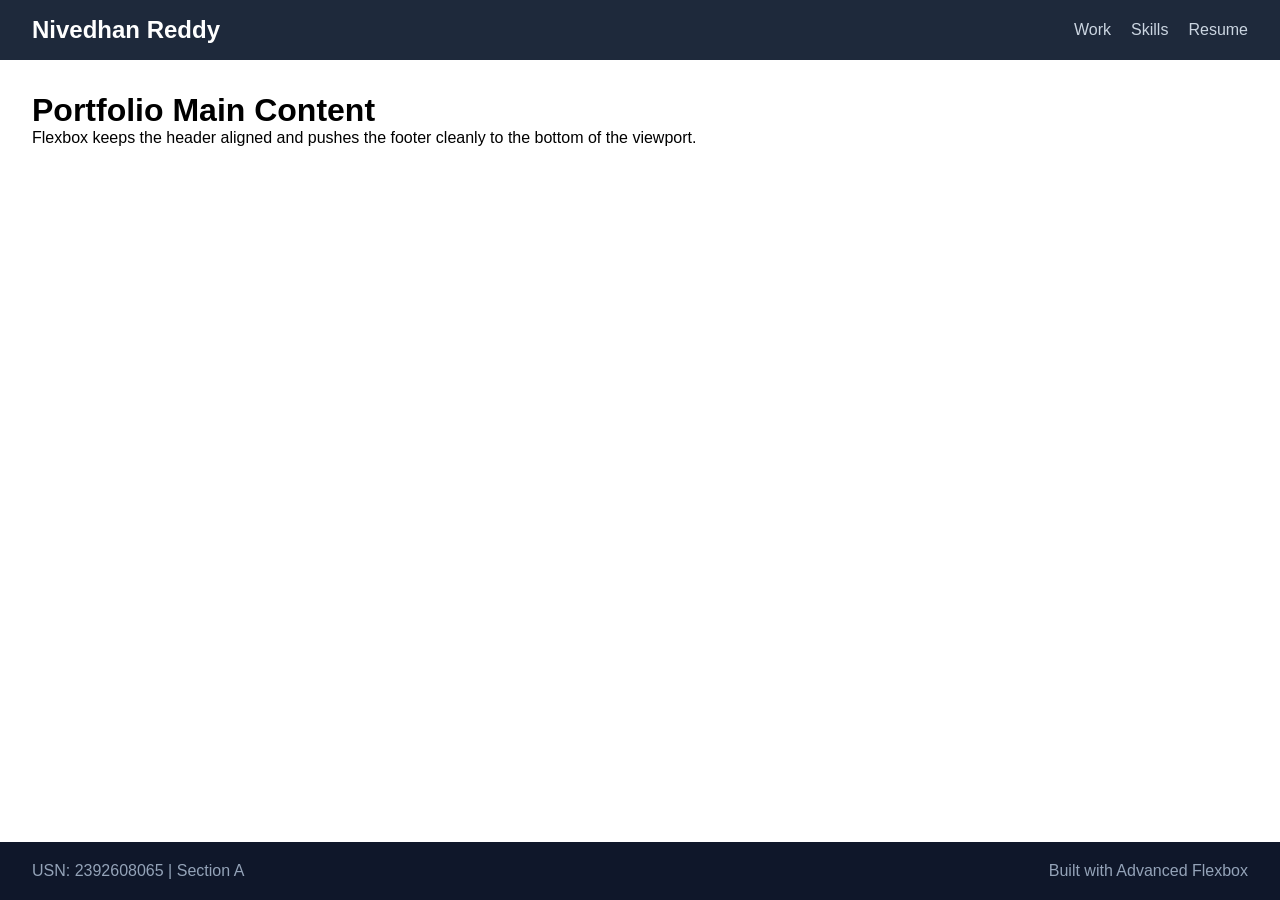
<file: P10/index.html>
<!DOCTYPE html>
<html lang="en">
<head>
  <meta charset="UTF-8">
  <title>P10 - Advanced Flexbox Header & Footer</title>
  <link rel="stylesheet" href="style.css">
</head>
<body>
  <header>
    <h2>Nivedhan Reddy</h2>
    <nav>
      <a href="#">Work</a>
      <a href="#">Skills</a>
      <a href="#">Resume</a>
    </nav>
  </header>
  <main>
    <h1>Portfolio Main Content</h1>
    <p>Flexbox keeps the header aligned and pushes the footer cleanly to the bottom of the viewport.</p>
  </main>
  <footer>
    <span>USN: 2392608065 | Section A</span>
    <span>Built with Advanced Flexbox</span>
  </footer>
</body>
</html>
</file>
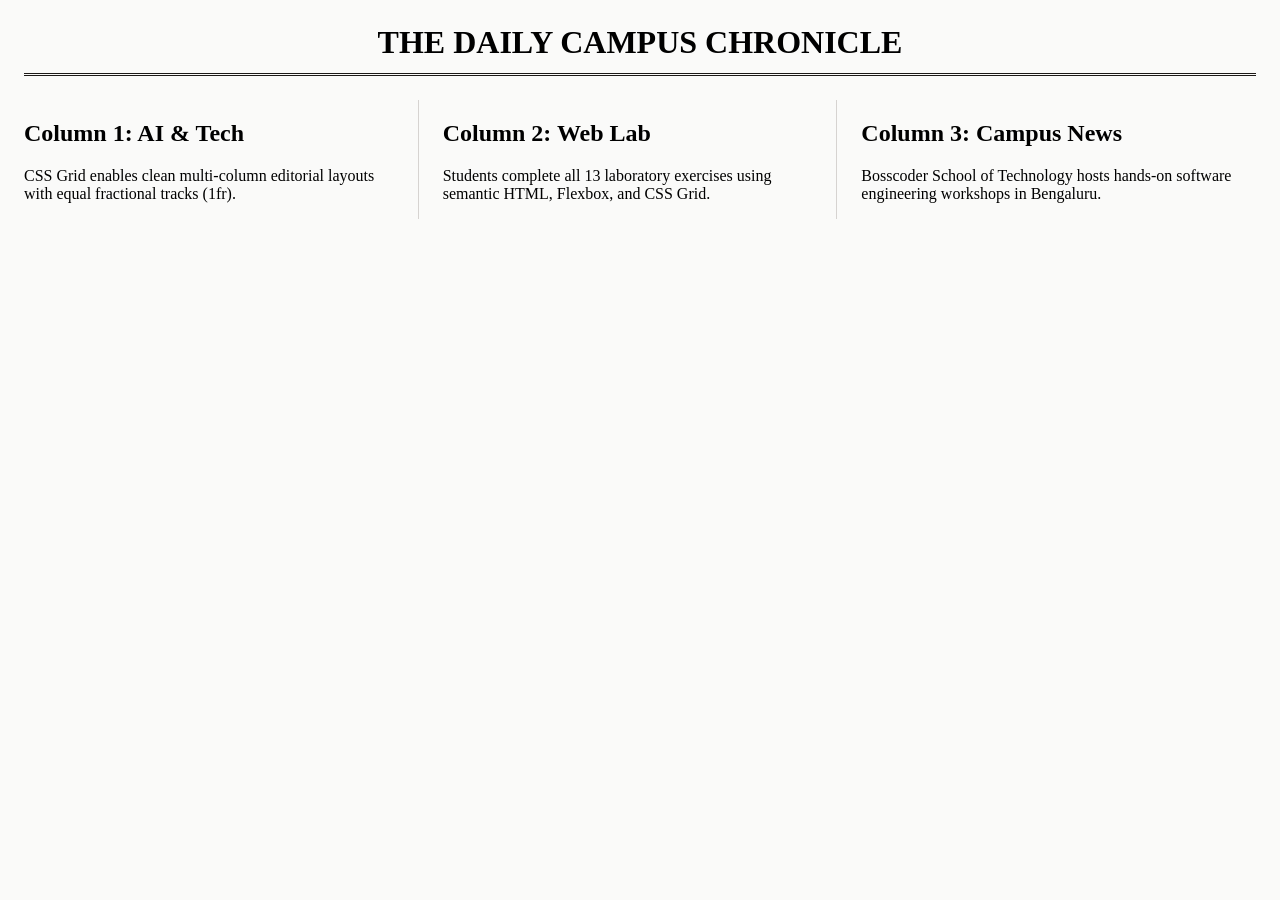
<file: P11/index.html>
<!DOCTYPE html>
<html lang="en">
<head>
  <meta charset="UTF-8">
  <title>P11 - Newspaper Three-Column Grid</title>
  <link rel="stylesheet" href="style.css">
</head>
<body>
  <h1>THE DAILY CAMPUS CHRONICLE</h1>
  <section class="newspaper">
    <article>
      <h2>Column 1: AI & Tech</h2>
      <p>CSS Grid enables clean multi-column editorial layouts with equal fractional tracks (1fr).</p>
    </article>
    <article>
      <h2>Column 2: Web Lab</h2>
      <p>Students complete all 13 laboratory exercises using semantic HTML, Flexbox, and CSS Grid.</p>
    </article>
    <article>
      <h2>Column 3: Campus News</h2>
      <p>Bosscoder School of Technology hosts hands-on software engineering workshops in Bengaluru.</p>
    </article>
  </section>
</body>
</html>
</file>
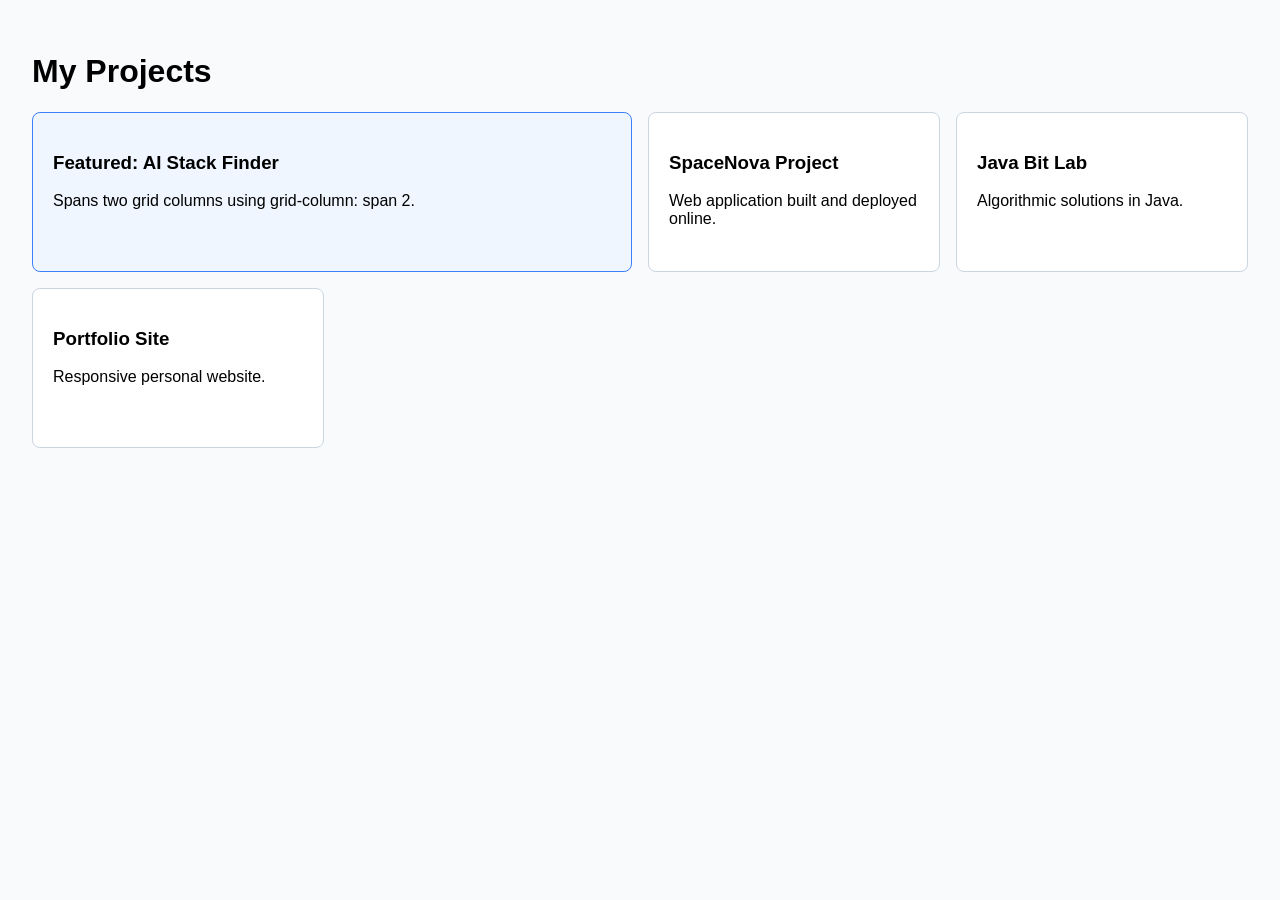
<file: P12/index.html>
<!DOCTYPE html>
<html lang="en">
<head>
  <meta charset="UTF-8">
  <title>P12 - Portfolio Projects Advanced Grid</title>
  <link rel="stylesheet" href="style.css">
</head>
<body>
  <h1>My Projects</h1>
  <div class="projects-grid">
    <div class="project-card featured"><h3>Featured: AI Stack Finder</h3><p>Spans two grid columns using grid-column: span 2.</p></div>
    <div class="project-card"><h3>SpaceNova Project</h3><p>Web application built and deployed online.</p></div>
    <div class="project-card"><h3>Java Bit Lab</h3><p>Algorithmic solutions in Java.</p></div>
    <div class="project-card"><h3>Portfolio Site</h3><p>Responsive personal website.</p></div>
  </div>
</body>
</html>
</file>
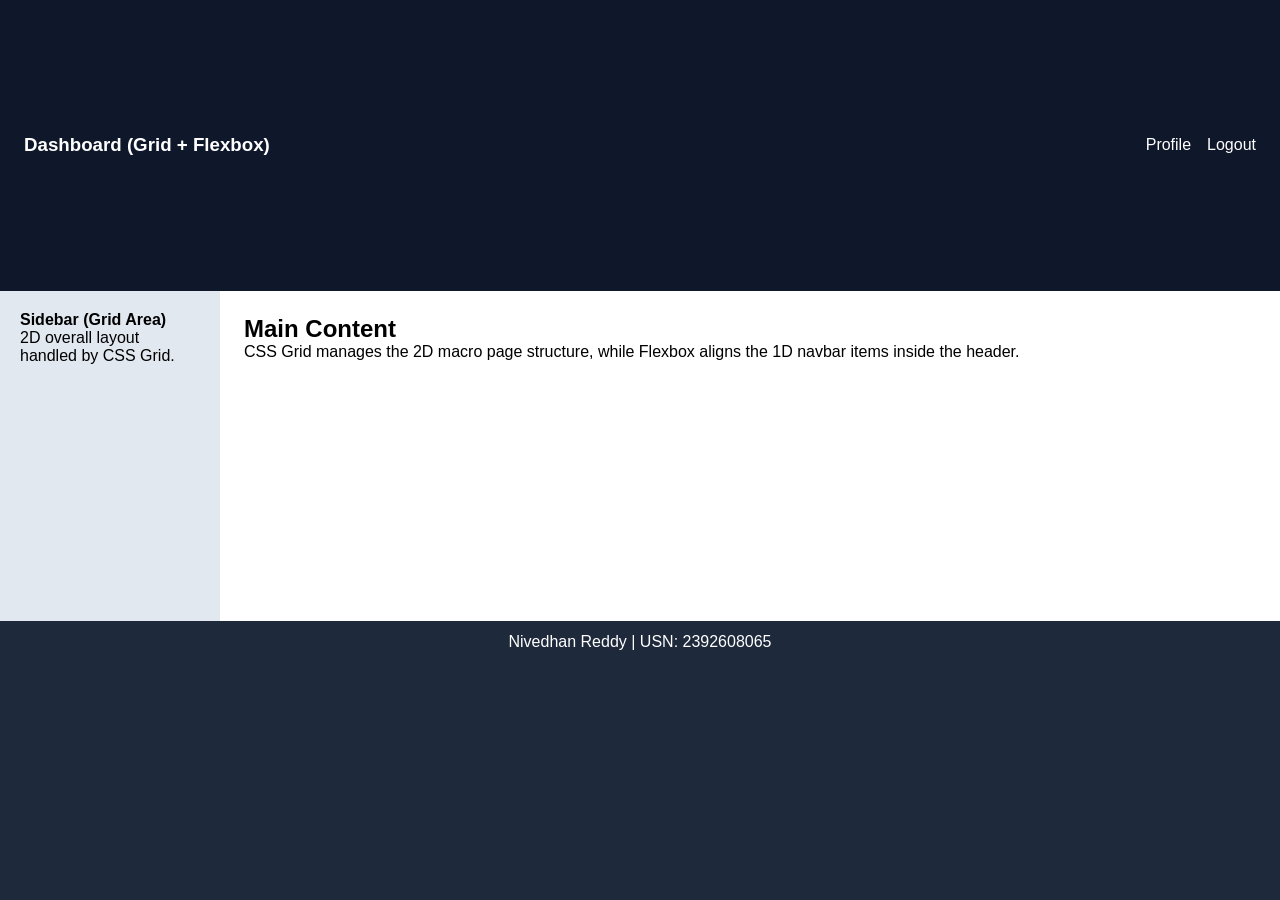
<file: P13/index.html>
<!DOCTYPE html>
<html lang="en">
<head>
  <meta charset="UTF-8">
  <title>P13 - Combining Grid & Flexbox</title>
  <link rel="stylesheet" href="style.css">
</head>
<body>
  <div class="page-grid">
    <header>
      <h3>Dashboard (Grid + Flexbox)</h3>
      <div class="nav-flex"><span>Profile</span><span>Logout</span></div>
    </header>
    <aside><h4>Sidebar (Grid Area)</h4><p>2D overall layout handled by CSS Grid.</p></aside>
    <main><h2>Main Content</h2><p>CSS Grid manages the 2D macro page structure, while Flexbox aligns the 1D navbar items inside the header.</p></main>
    <footer>Nivedhan Reddy | USN: 2392608065</footer>
  </div>
</body>
</html>
</file>
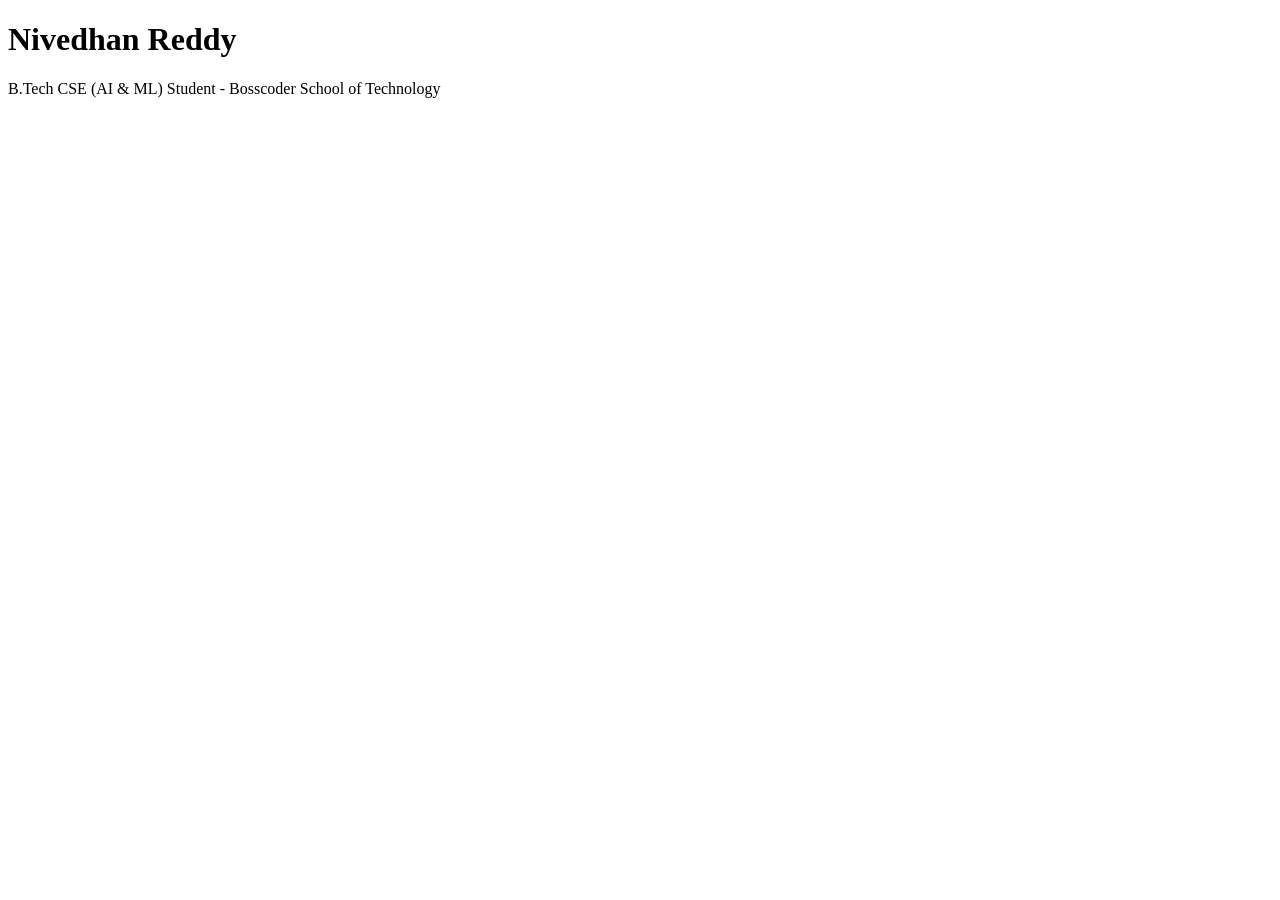
<file: P2/index.html>
<!DOCTYPE html>
<html lang="en">
<head><meta charset="UTF-8"><title>Nivedhan Reddy - Portfolio</title></head>
<body><h1>Nivedhan Reddy</h1><p>B.Tech CSE (AI & ML) Student - Bosscoder School of Technology</p></body>
</html>
</file>
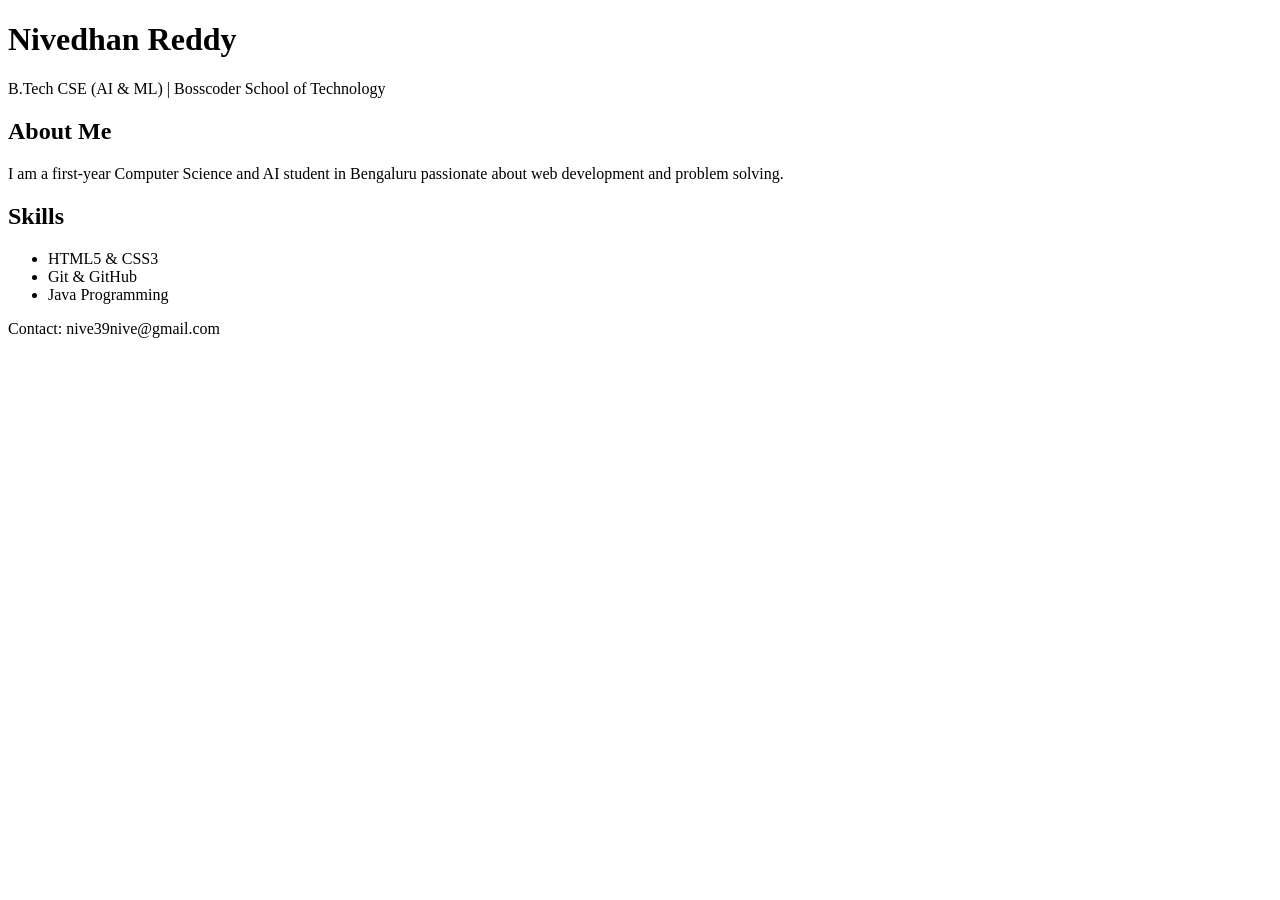
<file: P5/index.html>
<!DOCTYPE html>
<html lang="en">
<head>
  <meta charset="UTF-8">
  <title>P5 - Semantic Bio Page</title>
</head>
<body>
  <header>
    <h1>Nivedhan Reddy</h1>
    <p>B.Tech CSE (AI & ML) | Bosscoder School of Technology</p>
  </header>
  <main>
    <article>
      <h2>About Me</h2>
      <p>I am a first-year Computer Science and AI student in Bengaluru passionate about web development and problem solving.</p>
    </article>
    <section>
      <h2>Skills</h2>
      <ul>
        <li>HTML5 & CSS3</li>
        <li>Git & GitHub</li>
        <li>Java Programming</li>
      </ul>
    </section>
  </main>
  <footer>
    <p>Contact: nive39nive@gmail.com</p>
  </footer>
</body>
</html>
</file>
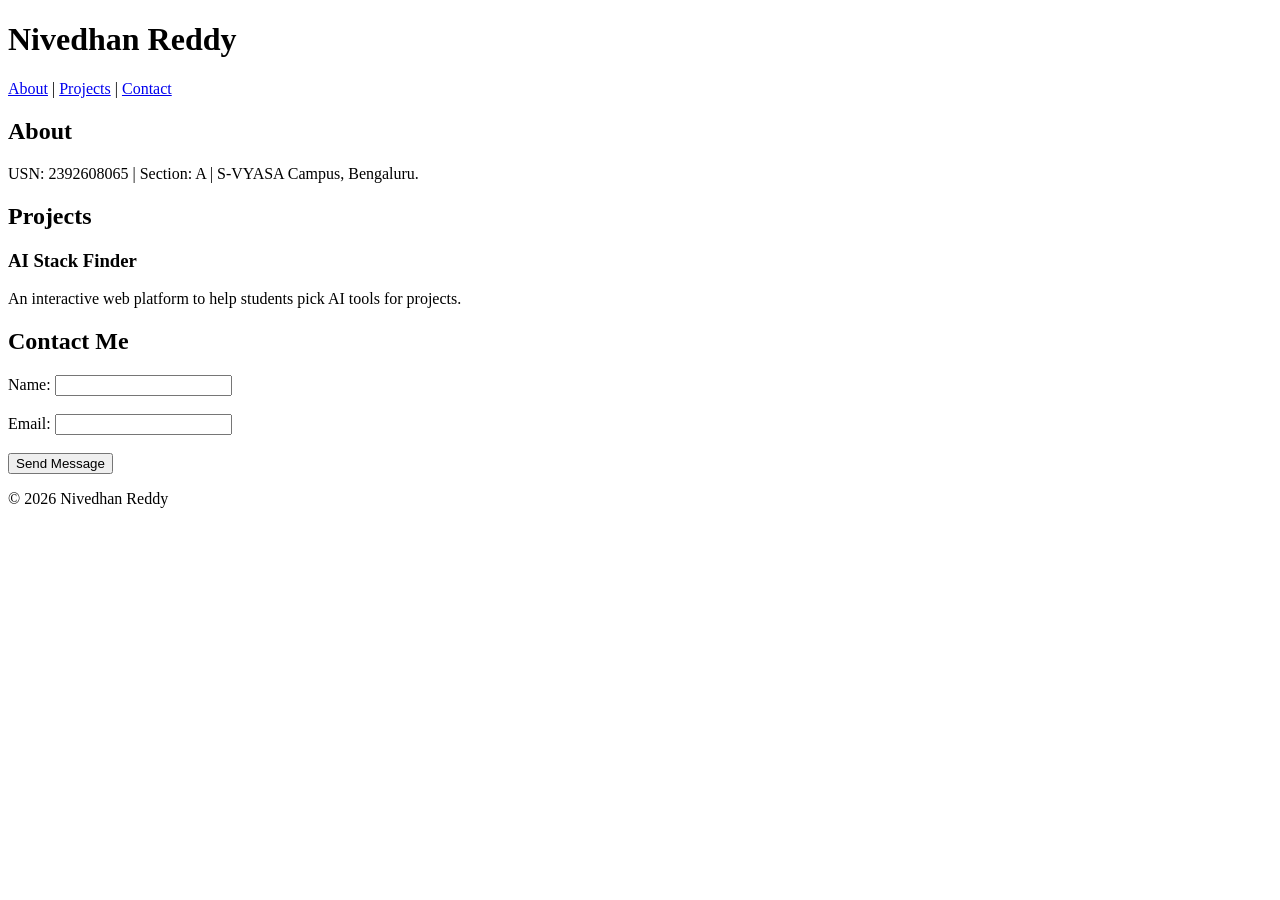
<file: P6/index.html>
<!DOCTYPE html>
<html lang="en">
<head>
  <meta charset="UTF-8">
  <title>P6 - Full Portfolio Structure</title>
</head>
<body>
  <header>
    <h1>Nivedhan Reddy</h1>
    <nav>
      <a href="#about">About</a> |
      <a href="#projects">Projects</a> |
      <a href="#contact">Contact</a>
    </nav>
  </header>
  <main>
    <section id="about">
      <h2>About</h2>
      <p>USN: 2392608065 | Section: A | S-VYASA Campus, Bengaluru.</p>
    </section>
    <section id="projects">
      <h2>Projects</h2>
      <article>
        <h3>AI Stack Finder</h3>
        <p>An interactive web platform to help students pick AI tools for projects.</p>
      </article>
    </section>
    <section id="contact">
      <h2>Contact Me</h2>
      <form>
        <label>Name: <input type="text" required></label><br><br>
        <label>Email: <input type="email" required></label><br><br>
        <button type="submit">Send Message</button>
      </form>
    </section>
  </main>
  <footer>
    <p>&copy; 2026 Nivedhan Reddy</p>
  </footer>
</body>
</html>
</file>
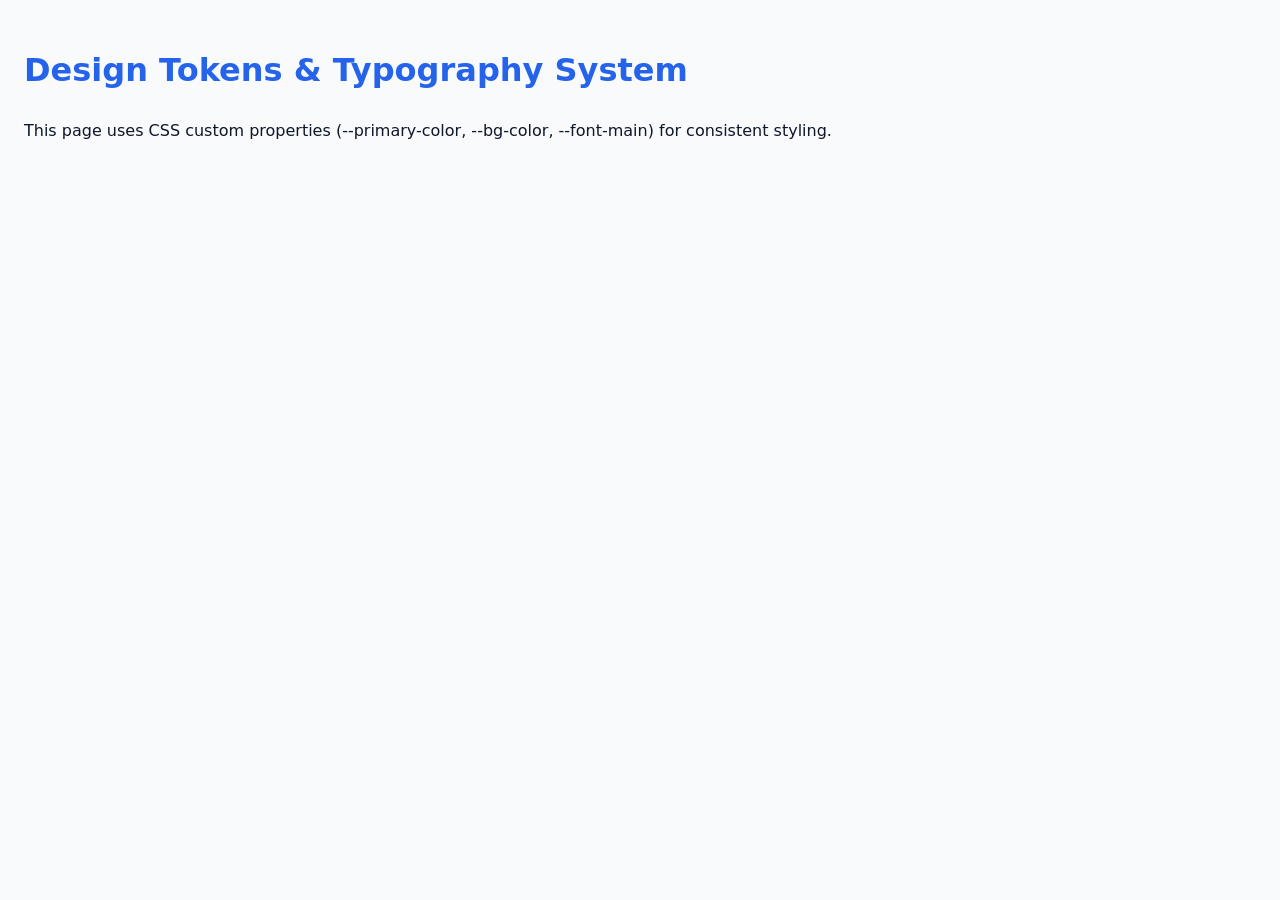
<file: P7/index.html>
<!DOCTYPE html>
<html lang="en">
<head>
  <meta charset="UTF-8">
  <title>P7 - Design Tokens & Typography</title>
  <link rel="stylesheet" href="style.css">
</head>
<body>
  <h1>Design Tokens & Typography System</h1>
  <p>This page uses CSS custom properties (--primary-color, --bg-color, --font-main) for consistent styling.</p>
</body>
</html>
</file>
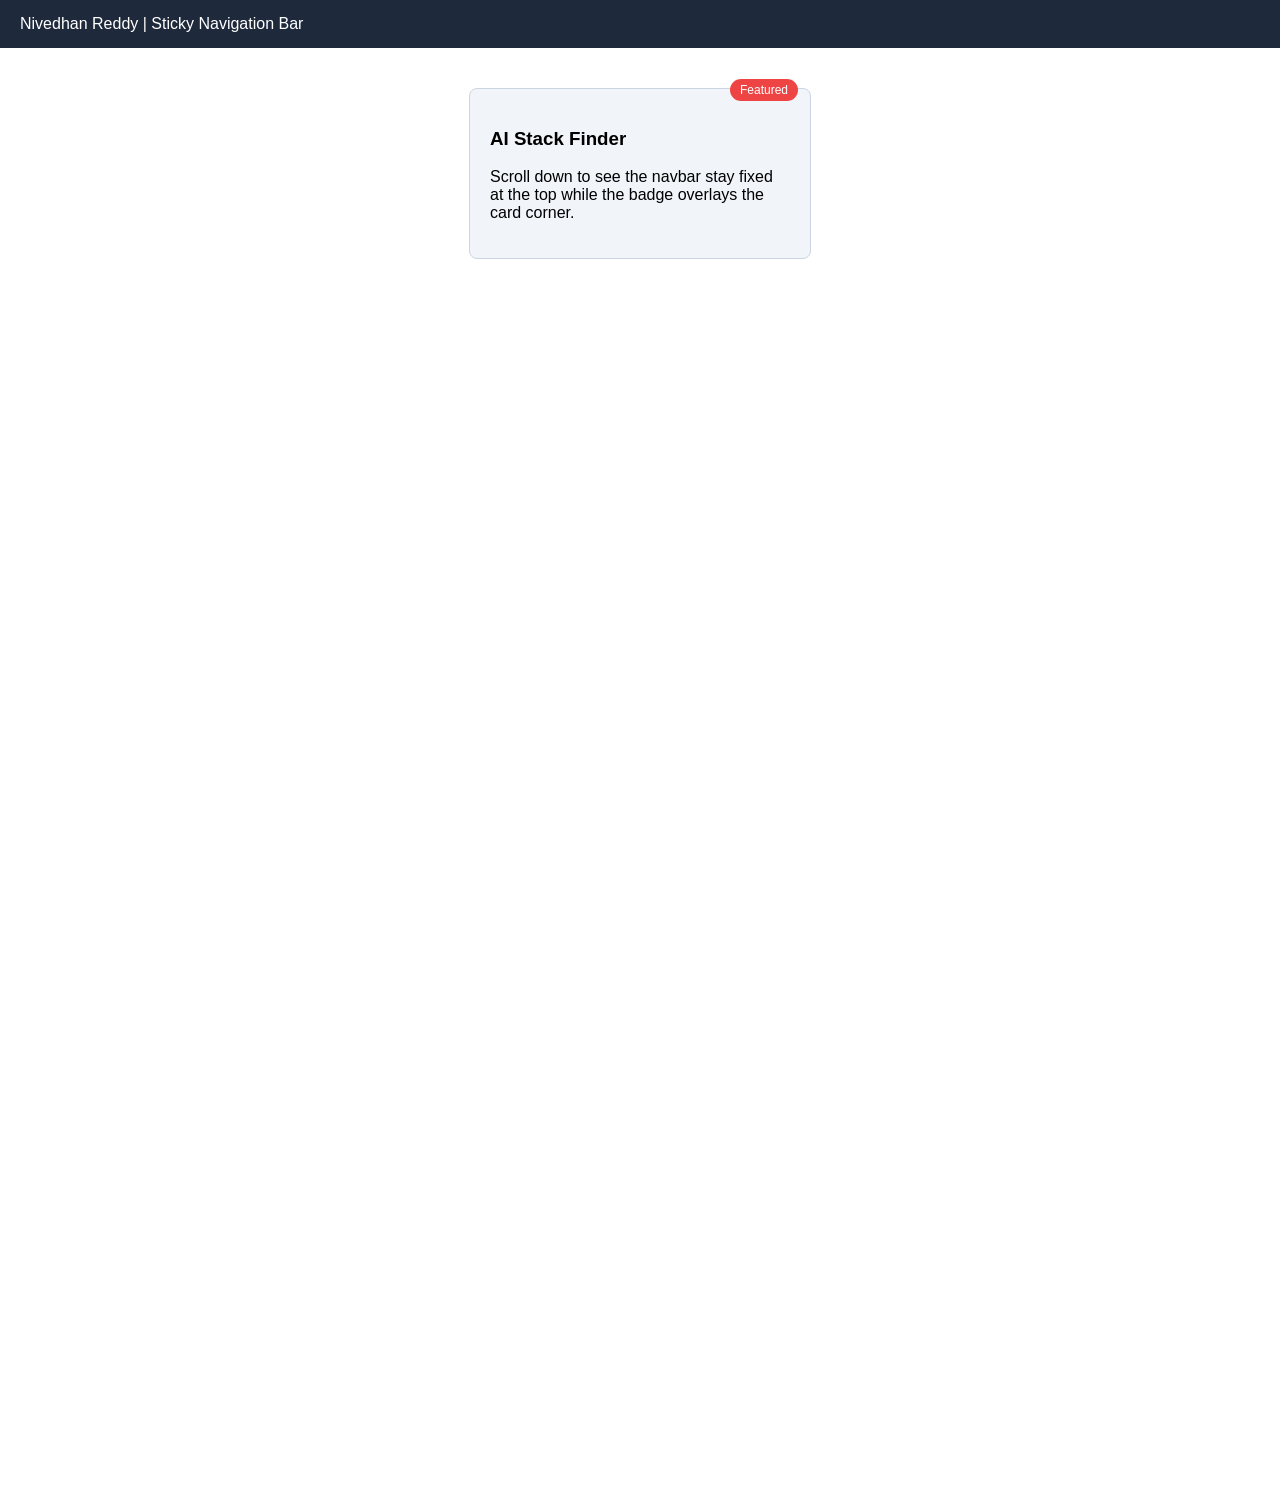
<file: P8/index.html>
<!DOCTYPE html>
<html lang="en">
<head>
  <meta charset="UTF-8">
  <title>P8 - Sticky Navbar & Card Overlay</title>
  <link rel="stylesheet" href="style.css">
</head>
<body>
  <nav class="navbar">Nivedhan Reddy | Sticky Navigation Bar</nav>
  <div class="card">
    <span class="badge">Featured</span>
    <h3>AI Stack Finder</h3>
    <p>Scroll down to see the navbar stay fixed at the top while the badge overlays the card corner.</p>
  </div>
</body>
</html>
</file>
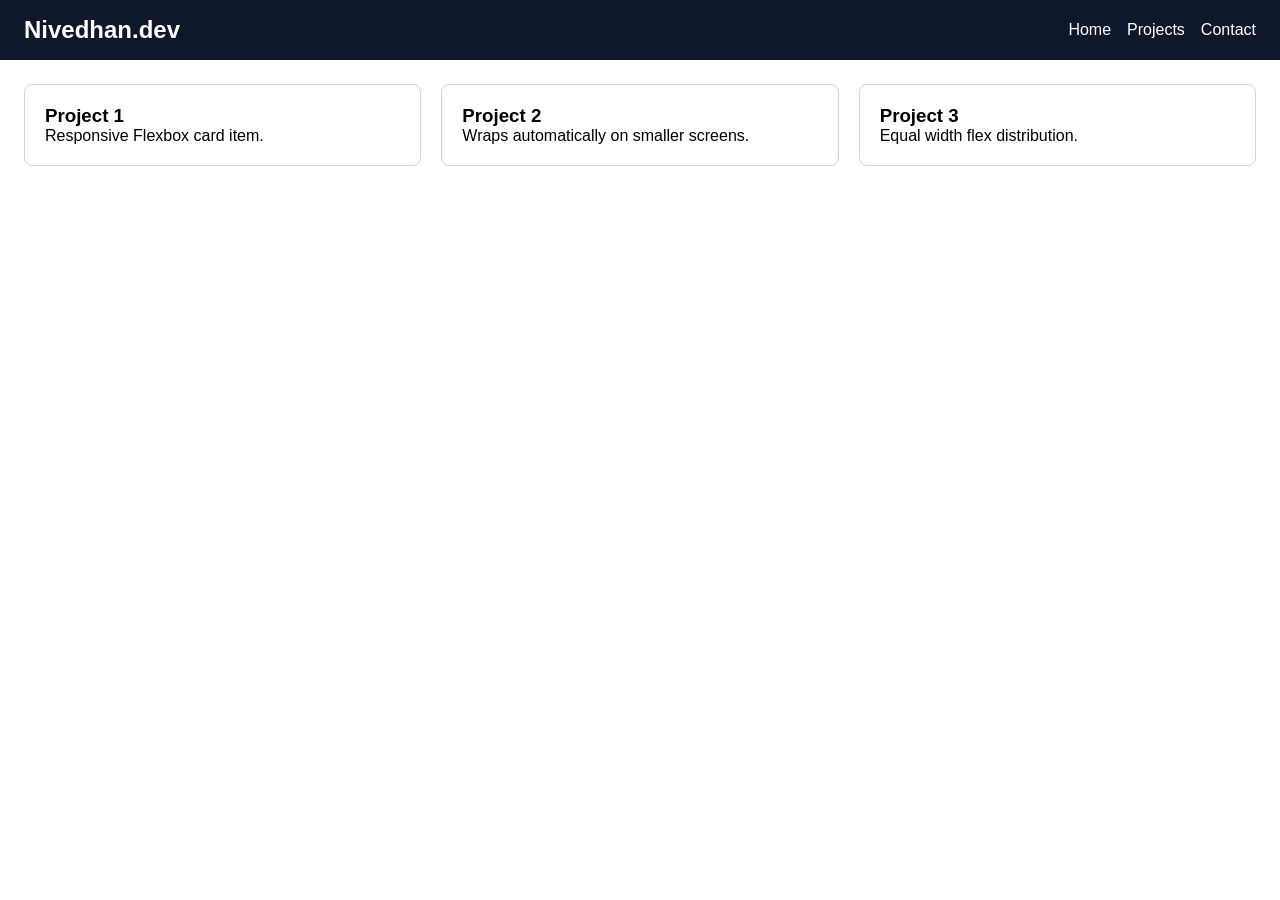
<file: P9/index.html>
<!DOCTYPE html>
<html lang="en">
<head>
  <meta charset="UTF-8">
  <title>P9 - Responsive Flexbox Navbar & Grid</title>
  <link rel="stylesheet" href="style.css">
</head>
<body>
  <header class="navbar">
    <h2>Nivedhan.dev</h2>
    <nav class="nav-links">
      <a href="#">Home</a>
      <a href="#">Projects</a>
      <a href="#">Contact</a>
    </nav>
  </header>
  <main class="card-grid">
    <div class="card"><h3>Project 1</h3><p>Responsive Flexbox card item.</p></div>
    <div class="card"><h3>Project 2</h3><p>Wraps automatically on smaller screens.</p></div>
    <div class="card"><h3>Project 3</h3><p>Equal width flex distribution.</p></div>
  </main>
</body>
</html>
</file>
<file: P10/style.css>
* { box-sizing: border-box; margin: 0; padding: 0; font-family: sans-serif; }
body { display: flex; flex-direction: column; min-height: 100vh; }
header {
  display: flex;
  justify-content: space-between;
  align-items: center;
  padding: 16px 32px;
  background: #1e293b;
  color: white;
}
nav { display: flex; gap: 20px; }
nav a { color: #cbd5e1; text-decoration: none; }
main { flex: 1; padding: 32px; }
footer {
  display: flex;
  justify-content: space-between;
  align-items: center;
  padding: 20px 32px;
  background: #0f172a;
  color: #94a3b8;
  flex-wrap: wrap;
}
</file>
<file: P11/style.css>
body { font-family: Georgia, serif; margin: 24px; background: #fafaf9; }
h1 { text-align: center; border-bottom: 3px double #1c1917; padding-bottom: 12px; margin-bottom: 24px; }
.newspaper {
  display: grid;
  grid-template-columns: repeat(3, 1fr);
  gap: 24px;
}
article {
  border-right: 1px solid #d6d3d1;
  padding-right: 16px;
}
article:last-child { border-right: none; }
</file>
<file: P12/style.css>
body { font-family: sans-serif; padding: 24px; background: #f8fafc; }
.projects-grid {
  display: grid;
  grid-template-columns: repeat(auto-fit, minmax(240px, 1fr));
  grid-auto-rows: 160px;
  gap: 16px;
}
.project-card {
  background: white;
  border: 1px solid #cbd5e1;
  border-radius: 8px;
  padding: 20px;
}
.featured {
  grid-column: span 2;
  background: #eff6ff;
  border-color: #3b82f6;
}
</file>
<file: P13/style.css>
* { box-sizing: border-box; margin: 0; padding: 0; font-family: sans-serif; }
.page-grid {
  display: grid;
  grid-template-areas:
    "header header"
    "sidebar content"
    "footer footer";
  grid-template-columns: 220px 1fr;
  min-height: 100vh;
}
header {
  grid-area: header;
  display: flex;
  justify-content: space-between;
  align-items: center;
  padding: 16px 24px;
  background: #0f172a;
  color: white;
}
.nav-flex { display: flex; gap: 16px; }
aside { grid-area: sidebar; background: #e2e8f0; padding: 20px; }
main { grid-area: content; padding: 24px; }
footer { grid-area: footer; background: #1e293b; color: white; text-align: center; padding: 12px; }
</file>
<file: P7/style.css>
:root {
  --primary-color: #2563eb;
  --bg-color: #f8fafc;
  --text-color: #0f172a;
  --font-main: system-ui, -apple-system, sans-serif;
  --space-md: 16px;
}

body {
  background-color: var(--bg-color);
  color: var(--text-color);
  font-family: var(--font-main);
  line-height: 1.6;
  padding: var(--space-md);
}

h1 {
  color: var(--primary-color);
  font-size: 2rem;
}
</file>
<file: P8/style.css>
body { margin: 0; font-family: sans-serif; height: 1500px; }
.navbar {
  position: sticky;
  top: 0;
  background: #1e293b;
  color: white;
  padding: 15px 20px;
  z-index: 100;
}
.card {
  position: relative;
  width: 300px;
  margin: 40px auto;
  border: 1px solid #cbd5e1;
  border-radius: 8px;
  padding: 20px;
  background: #f1f5f9;
}
.badge {
  position: absolute;
  top: -10px;
  right: 12px;
  background: #ef4444;
  color: white;
  padding: 4px 10px;
  font-size: 12px;
  border-radius: 12px;
}
</file>
<file: P9/style.css>
* { box-sizing: border-box; margin: 0; padding: 0; font-family: sans-serif; }
.navbar {
  display: flex;
  justify-content: space-between;
  align-items: center;
  background: #0f172a;
  color: white;
  padding: 16px 24px;
  flex-wrap: wrap;
}
.nav-links { display: flex; gap: 16px; }
.nav-links a { color: white; text-decoration: none; }
.card-grid {
  display: flex;
  flex-wrap: wrap;
  gap: 20px;
  padding: 24px;
}
.card {
  flex: 1 1 250px;
  border: 1px solid #cbd5e1;
  border-radius: 8px;
  padding: 20px;
  background: #ffffff;
}
</file>
